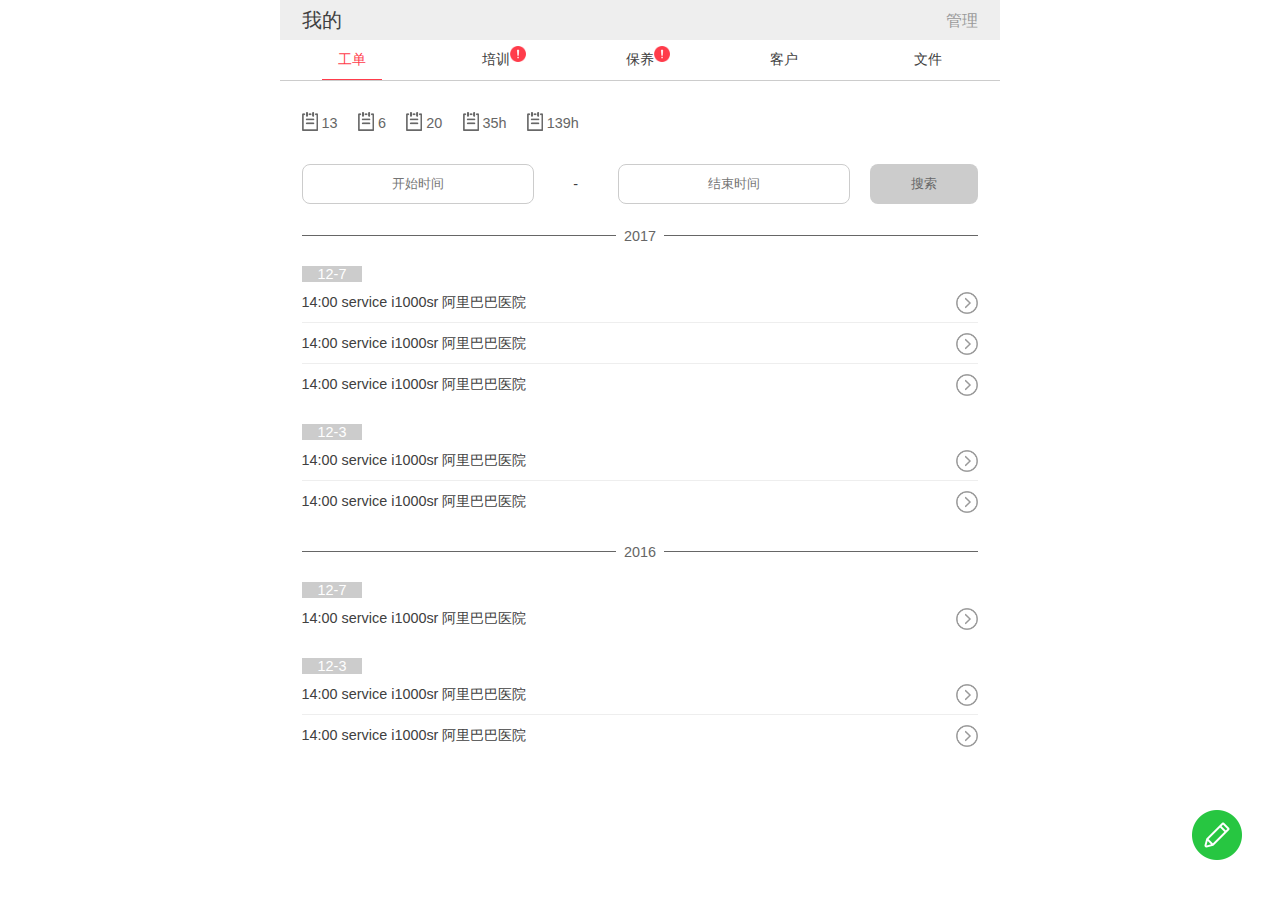
<file: my-order.html>
<!doctype html>
<html>
<head>
<meta charset="utf-8">
<meta name="viewport" content="width=device-width, initial-scale=1, maximum-scale=1" />
<meta name="apple-mobile-web-app-capable" content="yes" />
<title></title>
<link href="css/common.css" rel="stylesheet" type="text/css">
<script src="js/jquery-1.8.3.min.js"></script>
<script src="js/mobiscroll_002.js" type="text/javascript"></script>
<script src="js/mobiscroll_004.js" type="text/javascript"></script>
<link href="css/mobiscroll_002.css" rel="stylesheet" type="text/css">
<link href="css/mobiscroll_003.css" rel="stylesheet" type="text/css">
<script src="js/mobiscroll.js" type="text/javascript"></script>
<script src="js/mobiscroll_003.js" type="text/javascript"></script>
</head>

<body>
<div class="wrap">
    <div class="top-tit">我的<a href="">管理</a></div>
    <div class="top-nav">
        <a class="on" href=""><i>工单</i></a>
        <a class="warn" href=""><i>培训</i></a>
        <a class="warn" href=""><i>保养</i></a>
        <a href=""><i>客户</i></a>
        <a href=""><i>文件</i></a>
    </div>
    <div class="top-tools">
        <ul>
            <li><a href=""><img src="images/icon-order.png">13</a></li>
            <li><a href=""><img src="images/icon-order.png">6</a></li>
            <li><a href=""><img src="images/icon-order.png">20</a></li>
            <li><a href=""><img src="images/icon-order.png">35h</a></li>
            <li><a href=""><img src="images/icon-order.png">139h</a></li>
        </ul>
    </div>
    <div class="top-search">
        <input class="fl" type="text" readonly="readonly" name="appDate" id="appDate" placeholder="开始时间">-
        <button class="fr" type="button" name="button">搜索</button>
        <input class="fr" type="text" readonly="readonly" name="appDate" id="appDate1" placeholder="结束时间">
    </div>
    <div class="box94">
        <div class="year-list-tit"><i>2017</i></div>
        <dl class="year-list">
            <dt>12-7</dt>
            <dd>14:00  service  i1000sr 阿里巴巴医院 <a href=""><img src="images/icon-arrow.png"></a></dd>
            <dd>14:00  service  i1000sr 阿里巴巴医院 <a href=""><img src="images/icon-arrow.png"></a></dd>
            <dd>14:00  service  i1000sr 阿里巴巴医院 <a href=""><img src="images/icon-arrow.png"></a></dd>
        </dl>
        <dl class="year-list">
            <dt>12-3</dt>
            <dd>14:00  service  i1000sr 阿里巴巴医院 <a href=""><img src="images/icon-arrow.png"></a></dd>
            <dd>14:00  service  i1000sr 阿里巴巴医院 <a href=""><img src="images/icon-arrow.png"></a></dd>
        </dl>

        <div class="year-list-tit"><i>2016</i></div>
        <dl class="year-list">
            <dt>12-7</dt>
            <dd>14:00  service  i1000sr 阿里巴巴医院 <a href=""><img src="images/icon-arrow.png"></a></dd>
        </dl>
        <dl class="year-list">
            <dt>12-3</dt>
            <dd>14:00  service  i1000sr 阿里巴巴医院 <a href=""><img src="images/icon-arrow.png"></a></dd>
            <dd>14:00  service  i1000sr 阿里巴巴医院 <a href=""><img src="images/icon-arrow.png"></a></dd>
        </dl>
    </div>
    <a class="btn-edit" href=""><img class="wImg" src="images/btn-edit.png"></a>
</div>
</body>
<script type="text/javascript">
$(function () {
    var currYear = (new Date()).getFullYear();
    var opt={};
    opt.date = {preset : 'date'};
    opt.default = {
        theme: 'android-ics light', //皮肤样式
        display: 'modal', //显示方式
        mode: 'scroller', //日期选择模式
        dateFormat: 'yyyy-mm-dd',
        lang: 'zh',
        showNow: true,
        nowText: "今天",
        startYear: currYear - 10, //开始年份
        endYear: currYear //结束年份
    };

    $("#appDate").mobiscroll($.extend(opt['date'], opt['default']));
    $("#appDate1").mobiscroll($.extend(opt['date'], opt['default']));
});
</script>
</html>
</file>
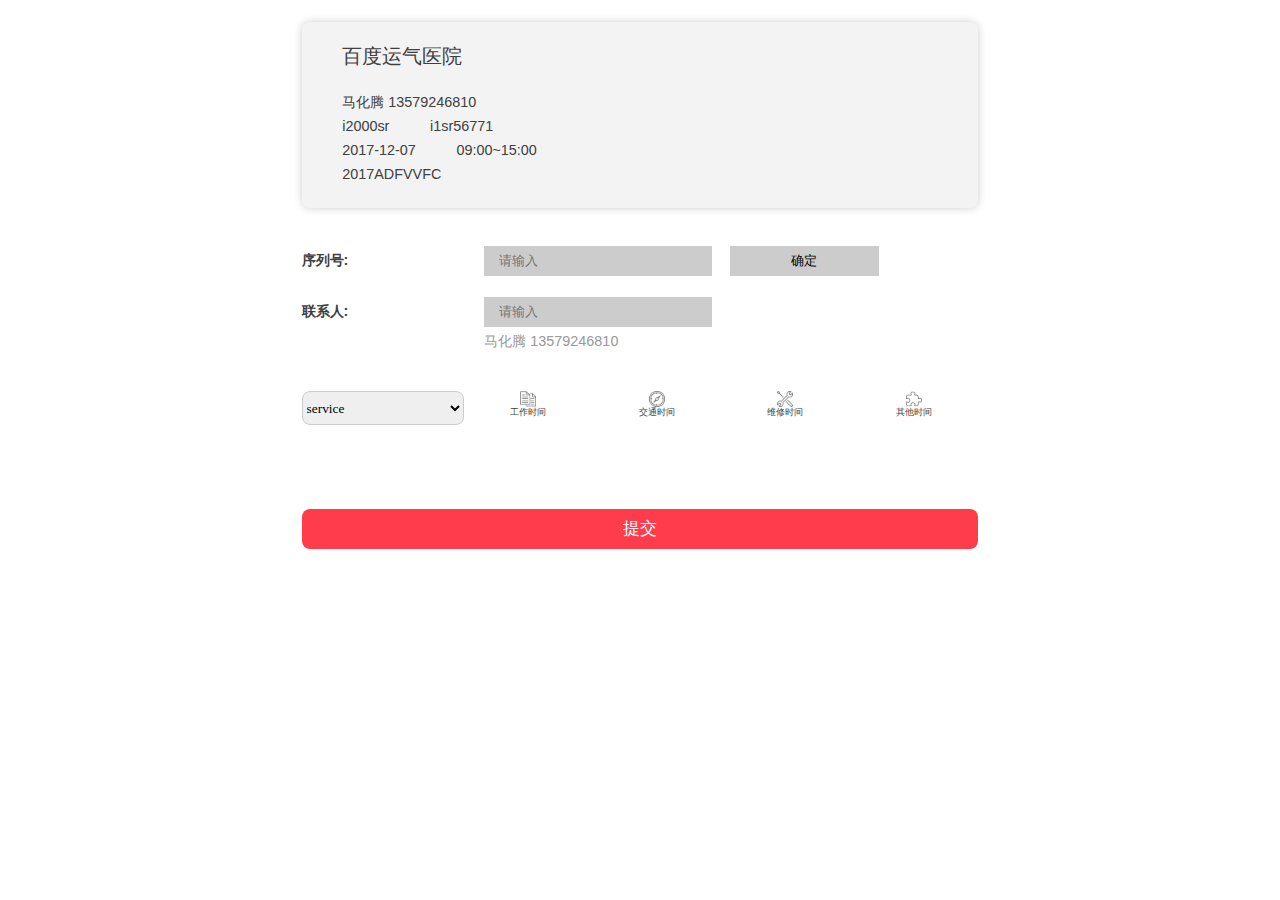
<file: my-ticket-edit1.html>
<!doctype html>
<html>
<head>
<meta charset="utf-8">
<meta name="viewport" content="width=device-width, initial-scale=1, maximum-scale=1" />
<meta name="apple-mobile-web-app-capable" content="yes" />
<title></title>
<link href="css/common.css" rel="stylesheet" type="text/css">
<link href="css/date.css" rel="stylesheet" type="text/css" />
</head>

<body>
<div class="wrap">
    <dl class="box94 ticket-top">
        <dt>百度运气医院</dt>
        <dd><span>马化腾 13579246810</span></dd>
        <dd><span>i2000sr</span>i1sr56771</dd>
        <dd><span>2017-12-07</span>09:00~15:00</dd>
        <dd><span>2017ADFVVFC</span></dd>
    </dl>
    <div class="clearfix"></div>
    <dl class="box94 ticket-main mt3">
        <dd>
            <span class="tit">序列号:</span>
            <span class="wen">
                <input class="id-inp" type="text" placeholder="请输入">
                <button class="id-btn" type="button" name="button">确定</button>
            </span>
        </dd>
        <dd>
            <span class="tit">联系人:</span>
            <span class="wen">
                <input class="id-inp" type="text" placeholder="请输入"><br>
                <span class="con-result">马化腾 13579246810</span>
            </span>
        </dd>
        <dd class="mt3 time-wrap">
            <select class="ticket-sel" name="">
                <option value="">service</option>
                <option value="">option</option>
                <option value="">select</option>
            </select>
            <span class="ticket-add-btn" id="time1"><img src="images/icon-edit1.png"><i>工作时间</i><input type="text"></span>
            <span class="ticket-add-btn" id="time2"><img src="images/icon-edit2.png"><i>交通时间</i></span>
            <span class="ticket-add-btn" id="time3"><img src="images/icon-edit3.png"><i>维修时间</i></span>
            <span class="ticket-add-btn" id="time4"><img src="images/icon-edit4.png"><i>其他时间</i></span>
        </dd>
        <dd>
            <dl class="ticket-list time1">
                <dt>工作时间</dt>
            </dl>
            <dl class="ticket-list time2">
                <dt>交通时间</dt>
            </dl>
            <dl class="ticket-list time3">
                <dt>维修时间</dt>
            </dl>
            <dl class="ticket-list time4">
                <dt>其他时间</dt>
            </dl>
        </dd>
        <div class="clearfix"></div>
    </dl>
    <div id="datePlugin"></div>
    <input type="hidden" value="" id="click_id">
    <button class="submit-btn" type="submit" name="button">提交</button>
</div>
</body>
<script src="js/jquery-1.8.3.min.js"></script>
<script type="text/javascript" src="js/date.js" ></script>
<script type="text/javascript">
$(function(){
    del_none();
	$('#time1').date({theme:"datetime"});
    $('#time2').date({theme:"datetime"});
    $('#time3').date({theme:"datetime"});
    $('#time4').date({theme:"datetime"});
    $(".time-wrap .ticket-add-btn").click(function(){
        var _index=$(this).index();
        $("#click_id").val(_index)
    })
});
function time1(datestr){
    $(".time1").append("<dd>"+datestr+"<a href='javascript:void(0)' onclick='timedel(this)'><img src='images/icon-close.png'></a></dd>");
    del_none();
}
function time2(datestr){
    $(".time2").append("<dd>"+datestr+"<a href='javascript:void(0)' onclick='timedel(this)'><img src='images/icon-close.png'></a></dd>");
    del_none();
}
function time3(datestr){
    $(".time3").append("<dd>"+datestr+"<a href='javascript:void(0)' onclick='timedel(this)'><img src='images/icon-close.png'></a></dd>");
    del_none();
}
function time4(datestr){
    $(".time4").append("<dd>"+datestr+"<a href='javascript:void(0)' onclick='timedel(this)'><img src='images/icon-close.png'></a></dd>");
    del_none();
}
function del_none(){
    $(".ticket-main").find(".ticket-list").each(function(){
        if($(this).find("dd").length!=0){
            $(this).removeClass("none");
        }else{
            $(this).addClass("none")
        }
    })
}
function timedel(obj){
    $(obj).parent().remove();
    del_none()
}
</script>
</html>
</file>
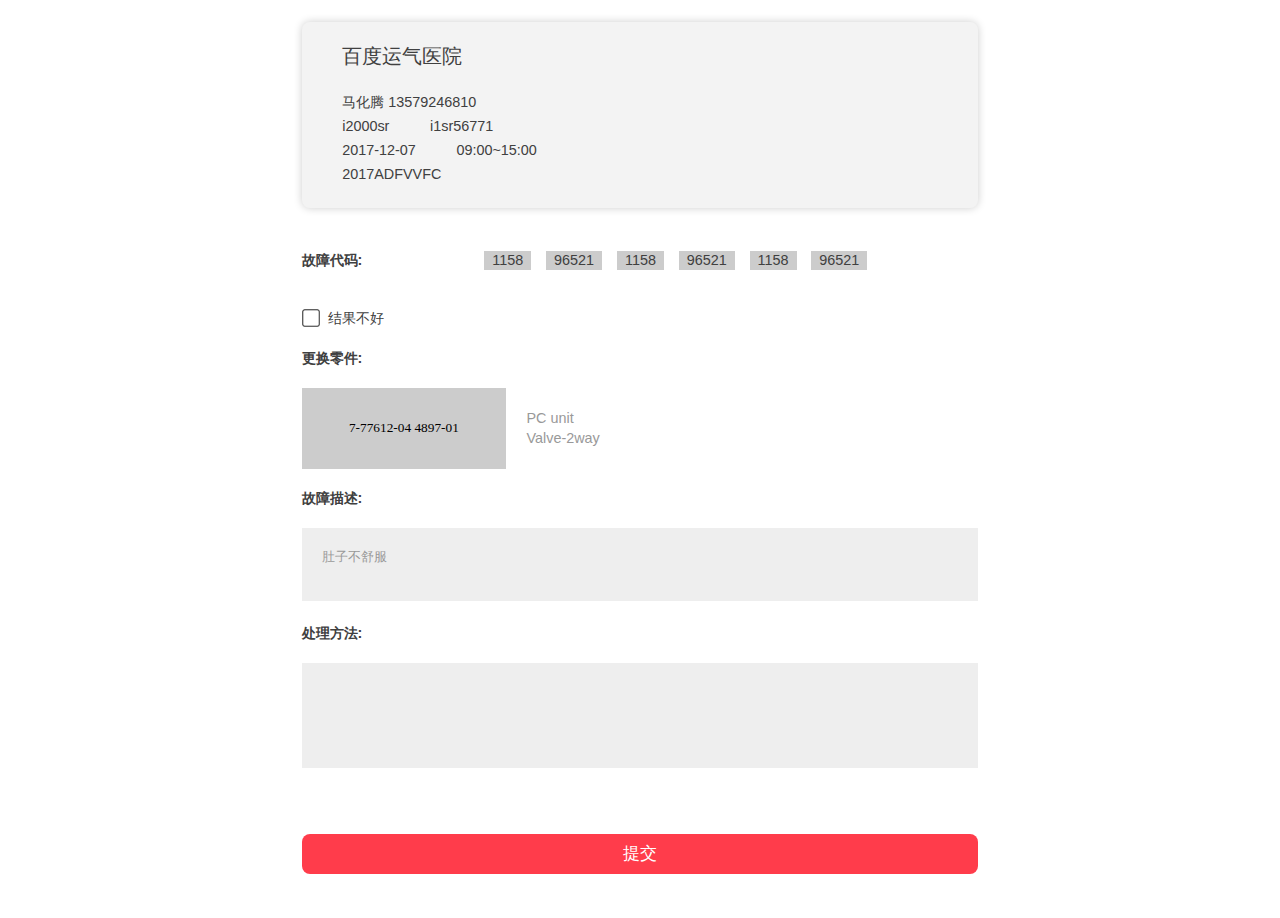
<file: my-ticket-edit2.html>
<!doctype html>
<html>
<head>
<meta charset="utf-8">
<meta name="viewport" content="width=device-width, initial-scale=1, maximum-scale=1" />
<meta name="apple-mobile-web-app-capable" content="yes" />
<title></title>
<link href="css/common.css" rel="stylesheet" type="text/css">
</head>

<body>
<div class="wrap">
    <dl class="box94 ticket-top">
        <dt>百度运气医院</dt>
        <dd><span>马化腾 13579246810</span></dd>
        <dd><span>i2000sr</span>i1sr56771</dd>
        <dd><span>2017-12-07</span>09:00~15:00</dd>
        <dd><span>2017ADFVVFC</span></dd>
    </dl>
    <div class="clearfix"></div>
    <dl class="box94 ticket-main mt3">
        <dd>
            <span class="tit">故障代码:</span>
            <span class="wen"><i>1158</i><i>96521</i><i>1158</i><i>96521</i><i>1158</i><i>96521</i></span>
        </dd>
        <dd>
            <label class="tit font-nor"><input type="checkbox" class="icon-chk">结果不好</label>
        </dd>
        <dd>
            <span class="tit1">更换零件:</span>
            <span class="wen1">
                <input type="text" class="change-1" name="" value="7-77612-04 4897-01">
                <span class="change-2">PC unit<br>Valve-2way</span>
            </span>
        </dd>
        <dd>
            <span class="tit1">故障描述:</span>
            <span class="wen1">
                <textarea class="gray-box" name="name" rows="2" cols="80">肚子不舒服</textarea>
            </span>
        </dd>
        <dd>
            <span class="tit1">处理方法:</span>
            <span class="wen1">
                <textarea class="gray-box" name="name" rows="4" cols="80"></textarea>
            </span>
        </dd>
        <div class="clearfix"></div>
    </dl>
    <button class="submit-btn" type="button" name="button">提交</button>
</div>
</body>
<script src="js/jquery-1.8.3.min.js"></script>
</html>
</file>
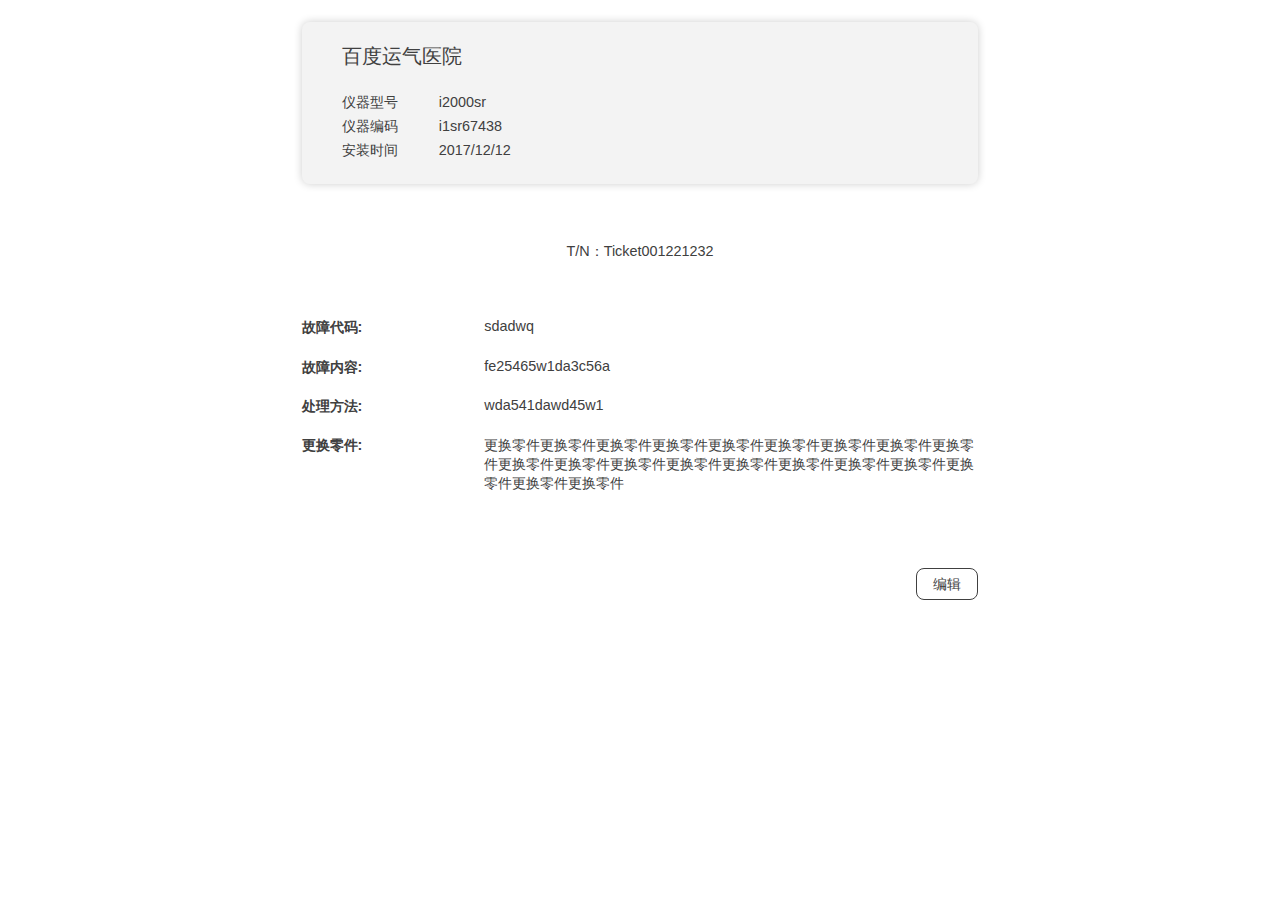
<file: my-ticket.html>
<!doctype html>
<html>
<head>
<meta charset="utf-8">
<meta name="viewport" content="width=device-width, initial-scale=1, maximum-scale=1" />
<meta name="apple-mobile-web-app-capable" content="yes" />
<title></title>
<link href="css/common.css" rel="stylesheet" type="text/css">
</head>

<body>
<div class="wrap">
    <dl class="box94 ticket-top">
        <dt>百度运气医院</dt>
        <dd><span>仪器型号</span>i2000sr</dd>
        <dd><span>仪器编码</span>i1sr67438</dd>
        <dd><span>安装时间</span>2017/12/12</dd>
    </dl>
    <div class="t-n">T/N：Ticket001221232</div>
    <dl class="box94 ticket-main">
        <dd>
            <span class="tit">故障代码:</span>
            <span class="wen">sdadwq</span>
        </dd>
        <dd>
            <span class="tit">故障内容:</span>
            <span class="wen">fe25465w1da3c56a</span>
        </dd>
        <dd>
            <span class="tit">处理方法:</span>
            <span class="wen">wda541dawd45w1</span>
        </dd>
        <dd>
            <span class="tit">更换零件:</span>
            <span class="wen">更换零件更换零件更换零件更换零件更换零件更换零件更换零件更换零件更换零件更换零件更换零件更换零件更换零件更换零件更换零件更换零件更换零件更换零件更换零件更换零件</span>
        </dd>
        <dd><a href="">编辑</a></dd>
    </dl>
</div>
</body>
<script src="js/jquery-1.8.3.min.js"></script>
</html>
</file>
<file: css/common.css>
@charset "utf-8";
/* CSS Document */
body, h1, h2, h3, p, div,dl,dd,dt, ol, ul, input, button { margin: 0; padding: 0; }
body { font-family: 'microsoft yahei', 'Arial', 'Helvetica', 'sans-serif'; text-align: center; -webkit-text-size-adjust: none; overflow-x: hidden; font-size: .9em; background:#fff; color: #404040}
ol, ul, li { list-style: none; }
a { text-decoration: none; }
input, button,select, textarea { border: 0; outline: none; border-radius: 0; font-family: 'microsoft yahei' !important; }
button { outline: 0; }
.fl { float: left; }
.fr { float: right !important; }
img { border: none; border: 0; outline: none }
i,b{font-weight: normal; font-style: normal;}
.relative{position: relative;}
.transition{transition:all .3s;-moz-transition:all .3s;-ms-transition:all .3s;-o-transition:all .3s;-webkit-transition:all .3s;}
.hImg{height: 100%; width: auto; float: left; display: block;}
.wImg{width: 100%; height: auto; float: left; display: block;}
.box{width: 100%; height: auto; background: #fff;}
.box94{width: 94%; height: auto; margin-left: 3%}
.empty{width: 100%; height: 50px; float: left;}
.none{display:none}
input {-webkit-appearance:none;}
.clearfix:before,.clearfix:after{display: table; content: " ";}
.clearfix:after{clear: both;}
.clearfix{*zoom: 1;}
.mt3{margin-top: 3%}

.cover{width: 100%; height: 100%; position: fixed; top: 0; right: 0; bottom: 0; left: 0; z-index: 20; background: rgba(0,0,0,.6); display: none}

.wrap{max-width:720px; min-width:320px; height:auto; margin:0 auto; position:relative}
.top-tit{width: 94%; height: 40px; line-height: 40px; line-height: 40px; text-align: left; font-size: 1.4em; padding:0 3%; background: #eee}
.top-tit a{height: 40px; display: block; float: right; color: #999; font-size: .8em}
.top-nav{width: 100%; height: 40px; border-bottom: 1px solid #ccc}
.top-nav a{width: 20%; height: 39px; line-height: 39px; display: block; float: left; color: #404040}
.top-nav a i{height: 39px; line-height: 39px; display: inline-block; padding: 0 16px}
.top-nav .on i{border-bottom: 1px solid #ff3c4b;color: #ff3c4b}
.top-nav .warn i{background: url(../images/icon-warn.png) right 6px no-repeat; background-size: 16px}
.top-tools{width: 94%; height: 40px; line-height: 40px; margin: 3% 0 3% 3%}
.top-tools ul{float: left; width: 100%}
.top-tools ul li{width: auto; height: 40px; display: block; float: left; margin-right: 3%}
.top-tools ul li a{width: auto; height: 40px; line-height: 40px; color: #666}
.top-tools ul li a img{width: 16px; margin-right: 4px; vertical-align: middle; line-height: 40px; margin-top: -5px}
.top-search{width: 94%; height: 40px; margin:0 0 3% 3%; line-height: 40px}
.top-search input{width: 34%; height: 38px; border: 1px solid #ccc; text-align: center; border-radius: 8px}
.top-search button{width: 16%; height: 40px ;margin-left: 3%; background: #ccc; color: #666; border-radius: 8px}
.year-list-tit{width: 100%; height: 20px; line-height: 20px; background: url(../images/icon-line.png) center repeat-x; color: #666; margin-top: 3%}
.year-list-tit i{padding: 0 8px; background: #fff}
.year-list{width: 100%; overflow: hidden;}
.year-list dt{background: #ccc; color: #fff;display: inline-block; padding: 0 16px; float: left; margin-top: 3%}
.year-list dd{width: 100%; height: 40px; line-height: 40px;border-bottom: 1px solid #eee; display: inline-block; float: left; text-align: left}
.year-list dd a{display: block; float: right; width: 22px; height: 22px; margin-top: 7px}
.year-list dd a img{width: 22px}
.year-list dd:last-child{border-bottom: none}
.btn-edit{width: 50px; height: 50px; position: fixed; bottom: 40px; right: 3%; z-index: 2}

.ticket-top{padding: 3% 0; background: #f3f3f3; margin: 3% ;border-radius: 8px; box-shadow: 0 0 8px rgba(0,0,0,.2)}
.ticket-top dt{font-size: 1.4em; margin: 0 0 3% 0; text-align: left; text-indent: 6%}
.ticket-top dd{text-align: left; height: 24px; line-height: 24px}
.ticket-top dd span{margin: 0 6%}
.t-n{width: 100%; margin: 8% 0}
.ticket-main dd{width: 100%; text-align: left; float: left; margin-bottom: 3%}
.ticket-main dd .tit{float: left;display: block; width: 24%; font-weight: bold;}
.ticket-main dd .wen{display: block; width: 73%; float: right;}
.ticket-main dd .tit1{float: left;display: block; width: 100%; margin-bottom: 3%; font-weight: bold;}
.ticket-main dd .wen1{display: block; width: 100%; float: left;}
.ticket-main dd .wen i{height: 19px; line-height: 19px; padding: 0 8px; background: #ccc; display: block; float: left; margin: 0 3% 3% 0}
.ticket-main dd a{height: 30px; padding: 0 16px; border: 1px solid #404040; border-radius: 8px; display: block; float: right; line-height: 30px; color: #404040; margin-top: 8%}

.icon-chk{width: 18px; height: 18px; margin-right: 8px; position: relative; top: 4px;}
.font-nor{font-weight: normal !important; width: auto !important}
.font-nor input[type=checkbox]{ -webkit-appearance: none; background: url(../images/icon-chk.png) no-repeat; background-size: contain;}
.font-nor input[type="checkbox"]:checked { background: url(../images/icon-chk1.png) no-repeat; background-size: contain;}
.change-1{height: 40px; line-height: 20px; background: #ccc; display: block; float: left; padding: 3%; text-align: center;}
.change-2{height: 40px; line-height: 20px;  display: block; float: left; padding: 3%; text-align: left; color: #999}
.gray-box{background: #eee; padding: 3%; width: 94%; color: #999; text-align: left;resize:none}
.submit-btn{width: 94%; height: 40px; line-height: 40px; background: #ff3c4b; color: #fff; border-radius: 8px; margin: 6% 0; font-size: 1.2em}

.id-inp{width: 40%; height: 30px; line-height: 30px; background: #ccc; padding: 0 3%; margin-right: 3%; position: relative;top: -5px}
.id-btn{width: 30%; height: 30px; line-height: 30px; background: #ccc; padding: 0 3%; position: relative;top: -5px}
.con-result{color: #999}

.ticket-sel{width: 24%; height: 34px; border-radius: 8px;border: 1px solid #ccc; float: left}
.ticket-add-btn{width: 19%; height: 30px; display: block; float: left; text-align: center}
.ticket-add-btn img{width: 16px; display: block; margin: 0 auto}
.ticket-add-btn i{width: 100%; display: block; font-size: .6em}
.ticket-list{width: 100%; overflow: hidden;}
.ticket-list dt{background: #ccc; color: #fff;display: inline-block; padding: 0 16px; float: left; margin-top: 3%}
.ticket-list dd{width: 100%; height: 40px; line-height: 40px;border-bottom: 1px solid #eee; display: inline-block; float: left; text-align: left; margin-bottom: 0}
.ticket-list dd a{display: block; float: right; width: 22px; height: 22px; margin-top: 7px; border: none}
.ticket-list dd a img{width: 16px}
.ticket-list dd:last-child{border-bottom: none}
</file>
<file: css/mobiscroll_002.css>
/* Datewheel overlay */
.dw {
    position: absolute;
    top: 5%;
    left: 0;
    z-index: 1001;
    color: #000;
    font-family: arial, verdana, sans-serif;
    font-size: 12px;
    text-shadow: none;
    box-sizing: border-box;
    -webkit-box-sizing: border-box;
    -moz-box-sizing: border-box;
    -webkit-user-select: none;
    -moz-user-select: none;
    -ms-user-select: none;
    -ms-touch-action: none;
    -webkit-tap-highlight-color: rgba(0, 0, 0, 0);
}
.dwi {
    position: static;
    margin: 5px;
    display: inline-block;
}
.dwwr {
    min-width: 170px;
    zoom: 1;
    padding: 0 10px;
    text-align: center;
}
/* Datewheel overlay background */
.dw-persp, .dwo {
    width: 100%;
    height: 100%;
    position: absolute;
    top: 0;
    left: 0;
    z-index: 1001;
}
.dwo {
    background: #000;
    opacity: .7;
    filter: Alpha(Opacity=70);
}
/* Bubble positionings */
.dw-bubble .dw {
    margin: 20px 0;
}
.dw-bubble .dw-arrw {
    position: absolute;
    left: 0;
    width: 100%;
}
.dw-bubble-top .dw-arrw {
    bottom: -36px;
}
.dw-bubble-bottom .dw-arrw {
    top: -36px;
}
.dw-bubble .dw-arrw-i {
    margin: 0 30px;
    position: relative;
    height: 36px;
}
.dw-bubble .dw-arr {
    display: block;
}
.dw-arr {
    display: none;
    position: absolute;
    left: 0;
    width: 0;
    height: 0;
    border-width: 18px 18px;
    border-style: solid;
    margin-left: -18px;
}
.dw-bubble-bottom .dw-arr {
    top: 0;
    border-color: transparent transparent #fff transparent;
}
.dw-bubble-top .dw-arr {
    bottom: 0;
    border-color: #fff transparent transparent transparent;
}
/* Datewheel wheel container wrapper */
.dwc {
    float: none;
    margin: 0 2px 5px 2px;
    padding-top: 30px;
    display: inline-block;
}
.dwcc {
    clear: both;
}
/* Datewheel label */
.dwl {
    text-align: center;
    line-height: 30px;
    height: 30px;
    white-space: nowrap;
    position: absolute;
    top: -30px;
    width: 100%;
}
/* Datewheel value */
.dwv {
    padding: 10px 0;
    border-bottom: 1px solid #000;
}
/* Datewheel wheel container */
.dwrc {
    -webkit-border-radius: 3px;
    border-radius: 3px;
}
.dwwc {
    margin: 0;
    padding: 0 2px;
    position: relative;
    background: #000;
    zoom: 1;
}
/* Datewheel wheels */
.dwwl {
    margin: 4px 2px;
    position: relative;
    z-index: 5;
}
.dww {
    margin: 0 2px;
    overflow: hidden;
    position: relative;
}
.dwsc .dwwl {
    background: #888;
    background: linear-gradient(#000 0%,#333 35%, #888 50%,#333 65%,#000 100%);
    background: -webkit-gradient(linear,left bottom,left top,from(#000),color-stop(0.35, #333),color-stop(0.50, #888),color-stop(0.65, #333),to(#000));
    background: -moz-linear-gradient(#000 0%,#333 35%, #888 50%,#333 65%,#000 100%);
    background: -o-linear-gradient(#000 0%,#333 35%, #888 50%,#333 65%,#000 100%);
}
.dwsc .dww {
    color: #fff;
    background: #444;
    background: linear-gradient(#000 0%,#444 45%, #444 55%, #000 100%);
    background: -webkit-gradient(linear,left bottom,left top,from(#000),color-stop(0.45, #444),color-stop(0.55, #444),to(#000));
    background: -moz-linear-gradient(#000 0%,#444 45%, #444 55%, #000 100%);
    background: -o-linear-gradient(#000 0%,#444 45%, #444 55%, #000 100%);
}
.dw-bf {
    -webkit-perspective: 1000;
    -webkit-backface-visibility: hidden;
}
.dw-ul {
    position: relative;
    z-index: 2;
}
.dw-li {
    padding: 0 5px;
    display: block;
    text-align: center;
    line-height: 40px;
    font-size: 26px;
    white-space: nowrap;
    text-shadow: 0 1px 1px #000;
    vertical-align: bottom;
    opacity: .3;
    filter: Alpha(Opacity=30);
}
/* Higlighted */
.dw-li.dw-hl {
    background: #fff;
    background: rgba(255,255,255,.3);
}
/* Valid entry */
.dw-li.dw-v {
    opacity: 1;
    filter: Alpha(Opacity=100);
}
/* Hidden entry */
.dw-li.dw-h {
    visibility: hidden;
}
.dw-i {
    position: relative;
    height: 100%;
}
/* Wheel +/- buttons */
.dwwb {
    position: absolute;
    z-index: 4;
    left: 0;
    cursor: pointer;
    width: 100%;
    height: 40px;
    text-align: center;
    opacity: 1;
    transition: opacity .2s linear;
    -webkit-transition: opacity .2s linear;
}
.dwa .dwwb {
    opacity: 0;
}
.dwwbp {
    top: 0;
    -webkit-border-radius: 3px 3px 0 0;
    border-radius: 3px 3px 0 0;
    font-size: 40px;
}
.dwwbm {
    bottom: 0;
    -webkit-border-radius: 0 0 3px 3px;
    border-radius: 0 0 3px 3px;
    font-size: 32px;
    font-weight: bold;
}
.dwpm .dwwc {
    background: transparent;
}
.dwpm .dww {
    margin: 0;
}
.dwpm .dw-li {
    text-shadow: none;
}
.dwpm .dwwol {
    display: none;
}
/* Datewheel wheel overlay */
.dwwo {
    position: absolute;
    z-index: 3;
    top: 0;
    left: 0;
    width: 100%;
    height: 100%;
    background: linear-gradient(#000 0%,rgba(44,44,44,0) 52%, rgba(44,44,44,0) 48%, #000 100%);
    background: -webkit-gradient(linear,left bottom,left top,from(#000),color-stop(0.52, rgba(44,44,44,0)),color-stop(0.48, rgba(44,44,44,0)),to(#000));
    background: -moz-linear-gradient(#000 0%,rgba(44,44,44,0) 52%, rgba(44,44,44,0) 48%, #000 100%);
    background: -o-linear-gradient(#000 0%,rgba(44,44,44,0) 52%, rgba(44,44,44,0) 48%, #000 100%);
}
/* Background line */
.dwwol {
    position: absolute;
    z-index: 1;
    top: 50%;
    left: 0;
    width: 100%;
    height: 0;
    margin-top: -1px;
    border-top: 1px solid #333;
    border-bottom: 1px solid #555;
}
/* Datewheel button */
.dwbg .dwb {
    cursor: pointer;
    overflow: hidden;
    display: block;
    height: 40px;
    line-height: 40px;
    padding: 0 15px;
    margin: 0 2px;
    font-size: 14px;
    font-weight: bold;
    text-decoration: none;
    text-shadow: 0 -1px 1px #000;
    border-radius: 5px;
    box-shadow: 0 1px 3px rgba(0,0,0,0.5);
    color: #fff;
    background: #000;
    background: linear-gradient(#6e6e6e 50%,#000 50%);
    background: -webkit-gradient(linear,left bottom,left top,color-stop(0.5, #000),color-stop(0.5, #6e6e6e));
    background: -moz-linear-gradient(#6e6e6e 50%,#000 50%);
    background: -o-linear-gradient(#6e6e6e 50%,#000 50%);
    white-space: nowrap;
    text-overflow: ellipsis;
    -webkit-box-shadow: 0 1px 3px rgba(0,0,0,0.5);
    -webkit-border-radius: 5px;
}
/* Datewheel button container */
.dwbc {
    padding: 5px 0;
    text-align: center;
    clear: both;
}
.dwbc:after {
    content: '';
    display: block;
    clear: both;
}
/* Datewheel button wrapper */
.dwbw {
    display: inline-block;
    float: left;
    width: 50%;
    position: relative;
    z-index: 5;
}
.dwbc-p .dwbw {
    width: 33.33%;
}
/* Hidden label */
.dwhl {
    padding-top: 10px;
}
.dwhl .dwl {
    display: none;
}
/* Multiple selection */
.dwms .dwwms .dw-li {
    padding: 0 40px;
    position: relative;
}
.dwms .dw-msel:after {
    width: 40px;
    text-align: center;
    position: absolute;
    top: 0;
    left: 0;
    content: '✔';
}
/* Backgrounds */
.dwbg {
    background: #fff;
    border-radius: 3px;
    -webkit-border-radius: 3px;
}
.dwbg .dwpm .dwwl {
    border: 1px solid #aaa;
}
.dwbg .dwpm .dww {
    color: #000;
    background: #fff;
    -webkit-border-radius: 3px;
}
.dwbg .dwwb {
    background: #ccc;
    color: #888;
    text-shadow: 0 -1px 1px #333;
    box-shadow: 0 0 5px #333;
    -webkit-box-shadow: 0 0 5px #333;
}
.dwbg .dwwbp {
    background: linear-gradient(#f7f7f7,#bdbdbd);
    background: -webkit-gradient(linear,left bottom,left top,from(#bdbdbd),to(#f7f7f7));
    background: -moz-linear-gradient(#f7f7f7,#bdbdbd);
    background: -o-linear-gradient(#f7f7f7,#bdbdbd);
}
.dwbg .dwwbm {
    background: linear-gradient(#bdbdbd,#f7f7f7);
    background: -webkit-gradient(linear,left bottom,left top,from(#f7f7f7),to(#bdbdbd));
    background: -moz-linear-gradient(#bdbdbd,#f7f7f7);
    background: -o-linear-gradient(#bdbdbd,#f7f7f7);
}
.dwbg .dwb-a {
    background: #3c7500;
    background: linear-gradient(#94c840 50%,#3c7500 50%);
    background: -webkit-gradient(linear,left bottom,left top,color-stop(0.5, #3c7500),color-stop(0.5, #94c840));
    background: -moz-linear-gradient(#94c840 50%,#3c7500 50%);
    background: -o-linear-gradient(#94c840 50%,#3c7500 50%);
}
.dwbg .dwwl .dwb-a {
    background: #3c7500;
    background: linear-gradient(#94c840,#3c7500);
    background: -webkit-gradient(linear,left bottom,left top,from(#3c7500),to(#94c840));
    background: -moz-linear-gradient(#94c840,#3c7500);
    background: -o-linear-gradient(#94c840,#3c7500);
}
</file>
<file: css/mobiscroll_003.css>
/* Android ICS skin */
.android-ics .dw {
    padding: 0;
    color: #31b6e7;
    background: #292829;
}
.android-ics .dw .dwwc,
.android-ics .dw .dwwl,
.android-ics .dw .dww,
.android-ics .dw .dwb,
.android-ics .dw .dwpm .dww {
    background: none;
}
.android-ics .dwwr {
    padding: 0;
}
.android-ics .dwc {
    margin: 0;
    padding: 30px 10px 1px 10px;
}
.android-ics .dwhl {
    padding: 1px 10px;
}
.android-ics .dwv {
    height: 36px;
    line-height: 36px;
    padding: 0;
    border-bottom: 2px solid #31b6e7;
    font-size: 18px;
}
.android-ics .dwwl {
    margin: 0 2px;
}
.android-ics .dww,
.android-ics .dw .dwpm .dwwl,
.android-ics .dw .dwpm .dww {
    border: 0;
}
.android-ics .dww .dw-li {
    color: #fff;
    font-size: 18px;
    text-shadow: none;
}
.android-ics .dww .dw-li.dw-hl {
    background: #31b6e7;
    background: rgba(49,182,231,.5);
}
.android-ics .dwwo {
    background: linear-gradient(#282828 0%,rgba(40,40,40,0) 52%, rgba(40,40,40,0) 48%, #282828 100%);
    background: -webkit-gradient(linear,left bottom,left top,from(#282828),color-stop(0.52, rgba(40,40,40,0)),color-stop(0.48, rgba(40,40,40,0)),to(#282828));
    background: -moz-linear-gradient(#282828 0%,rgba(40,40,40,0) 52%, rgba(40,40,40,0) 48%, #282828 100%);
    background: -o-linear-gradient(#282828 0%,rgba(40,40,40,0) 52%, rgba(40,40,40,0) 48%, #282828 100%);
}
.android-ics .dw .dwwb {
    background: #292829;
    box-shadow: none;
    -webkit-box-shadow: none;
}
.android-ics .dwwb span {
    display: none;
}
.android-ics .dwwb:after {
    position: absolute;
    top: 50%;
    left: 50%;
    margin-top: -8px;
    margin-left: -8px;
    color: #7e7e7e;
    width: 0;
    height: 0;
    border-width: 8px;
    border-style: solid;
    content: '';
}
.android-ics .dwwbm {
    top: 0;
    bottom: auto;
}
.android-ics .dwwbp {
    bottom: 0;
    top: auto;
}
.android-ics .dwwbm:after {
    border-color: transparent transparent #7e7e7e transparent;
}
.android-ics .dwwbp:after {
    border-color: #7e7e7e transparent transparent transparent;
}
.android-ics .dw .dwwl .dwb-a {
    background: #292829;
}
.android-ics .dwwbm.dwb-a:after {
    border-color: transparent transparent #319abd transparent;
}
.android-ics .dwwbp.dwb-a:after {
    border-color: #319abd transparent transparent transparent;
}
.android-ics .dw .dwwol {
    width: 60%;
    left: 20%;
    height: 36px;
    border-top: 2px solid #31b6e7;
    border-bottom: 2px solid #31b6e7;
    margin-top: -20px;
    display: block;
}
.android-ics .dwbc {
    border-top: 1px solid #424542;
    padding: 0;
}
.android-ics .dw .dwb {
    height: 36px;
    line-height: 36px;
    padding: 0;
    margin: 0;
    font-weight: normal;
    text-shadow: none;
    box-shadow: none;
    border-radius: 0;
    -webkit-border-radius: 0;
    -webkit-box-shadow: none;
}
.android-ics .dw .dwb-a {
    background: #29799c;
}
.android-ics .dwb-s .dwb, .android-ics .dwb-n .dwb {
    border-right: 1px solid #424542;
}
/* Docked */
.android-ics.dw-bottom .dw, .android-ics.dw-top .dw {
    border-radius: 0;
    -webkit-border-radius: 0;
}
/* Multiple select */
.android-ics .dwwms .dwwol {
    display: none;
}
.android-ics .dwwms .dw-li {
    padding-left: 5px;
    padding-right: 36px;
}
.android-ics .dwwms .dw-li:after {
    content: '';
    position: absolute;
    top: 50%;
    left: auto;
    right: 10px;
    width: 14px;
    height: 14px;
    margin-top: -9px;
    color: #31b6e7;
    line-height: 14px;
    border: 1px solid #424542;
    text-shadow: 0 0 5px #29799c;
}
.android-ics .dwwms .dw-msel:after {
    content: '✔';
}
/* Light version */
.android-ics.light .dw {
    background: #f5f5f5;
}
.android-ics.light .dww .dw-li {
    color: #000;
}
.android-ics.light .dwwo {
    background: linear-gradient(#f5f5f5 0%,rgba(245,245,245,0) 52%, rgba(245,245,245,0) 48%, #f5f5f5 100%);
    background: -webkit-gradient(linear,left bottom,left top,from(#f5f5f5),color-stop(0.52, rgba(245,245,245,0)),color-stop(0.48, rgba(245,245,245,0)),to(#f5f5f5));
    background: -moz-linear-gradient(#f5f5f5 0%,rgba(245,245,245,0) 52%, rgba(245,245,245,0) 48%, #f5f5f5 100%);
    background: -o-linear-gradient(#f5f5f5 0%,rgba(245,245,245,0) 52%, rgba(245,245,245,0) 48%, #f5f5f5 100%);
}
.android-ics.light .dw .dwwb {
    background: #f5f5f5;
    color: #f5f5f5;
}
.android-ics.light .dwbc {
    border-top: 1px solid #dbdbdb;
}
.android-ics.light .dwb {
    color: #000;
}
.android-ics.light .dwb-a {
    color: #fff;
}
.android-ics.light .dwb-s .dwb, .android-ics.light .dwb-n .dwb {
    border-right: 1px solid #dbdbdb;
}
/* Bubble positioning */
.android-ics .dw-bubble-bottom .dw-arr {
    border-color: transparent transparent #292829 transparent;
}
.android-ics .dw-bubble-top .dw-arr {
    border-color: #292829 transparent transparent transparent;
}
/* Bubble positioning */
.android-ics.light .dw-bubble-bottom .dw-arr {
    border-color: transparent transparent #f5f5f5 transparent;
}
.android-ics.light .dw-bubble-top .dw-arr {
    border-color: #f5f5f5 transparent transparent transparent;
}
/* Multiple select */
.android-ics.light .dwwms .dw-li:after {
    text-shadow: 0 0 5px #31b6e7;
}
</file>
<file: css/date.css>
.page {display: none;position: fixed;top: 0;left: 0;bottom: 0;right: 0;width: 100%;height: 100%;overflow: hidden;}

#datescroll div{float: left;margin-left: 10%;margin-top: 15px;padding-right: 22px;}
#datescroll_datetime div{float: left;margin-left: 10%;padding-right: 22px;}
#yearwrapper{position: absolute;left: 0;top:45px;bottom: 60px;width:80%;}
#monthwrapper{position: absolute;left: 26%;top:45px;bottom: 60px;width:80%;}
#daywrapper{position: absolute;left: 50%;top:45px;bottom: 60px;width:80%;}
#Hourwrapper{position: absolute;left: 0;top:195px;bottom: 68px;width:80%;}
#Minutewrapper{position: absolute;left: 26%;top:195px;bottom: 68px;width:80%;}
#Secondwrapper{position: absolute;left: 50%;top:195px;bottom: 68px;width:80%;}
#Hourwrapper ul li{color: #898989;font-size: 16px;}
#Minutewrapper ul li{color: #898989;font-size: 16px;}
#Secondwrapper ul li{color: #898989;font-size: 16px;}
#Secondwrapper ul{ margin-top:3px;}
#yearwrapper ul li{color: #898989;font-size: 16px;}
#monthwrapper ul li{color: #898989;font-size: 16px;}
#daywrapper ul li{color: #898989;font-size: 16px;}
#markyear{position:relative; margin-left: 76px;top:-2px;}
#markmonth{position:relative; margin-left: 40px;top:-2px;}
#markday{position:relative; margin-left: 42px;top:-2px;}
#markhour{position:relative; margin-left: 62px;top:-2px;}
#markminut{position:relative; margin-left: 58px;top:-2px;}
#marksecond{position:relative; margin-left: 68px;top:-2px;}
#dateheader{width: 100%;height: 50px;background: #79C12F;text-align: center;color: #fff;line-height: 50px;font-size: 20px;}
#setcancle ul{text-align: center;line-height: 30px; margin:1px auto;font-size: 20px;}
#setcancle ul li{border-radius:3px;float: left;width: 40%;height: 30px;list-style-type: none;font-family:'microsoft yahei';font-size:16px;}
#dateconfirm{position: absolute;background:#f75e46;left:20px;color:#fff;}
#datecancle{position: absolute;background:  #dcdddd;right:20px;width: 40%;color:#666;}
#dateshadow{display: none;position: absolute;width: 100%;height: 100%;top:0;left:0;background: #000; filter:alpha(Opacity=50);-moz-opacity:0.5;opacity: 0.5;}
#datePage{font-size: 22px; border-radius: 3px; position:fixed;top:110px;MARGIN-RIGHT: auto;vertical-align:middle;
MARGIN-LEFT: auto;width: 80%;;height: 240px;background: #FFFFFF;z-index:9999999;}
#datetitle{width: 100%;height:50px;background: #f75e46;text-align: center;color: #fff;line-height: 50px;font-size: 20px;font-family:'microsoft yahei';}
#datetitle h1{font-weight:normal; font-size:24px;}
#datemark{font-size: 18px;left:5%;width: 90%;height: 30px;position:absolute;top:105px;background:#eee;border:1px solid #eee;}
#timemark{font-size: 18px;left:5%;width: 90%;height: 30px;position:absolute;top:240px;background:#eee;border:1px solid #eee;}
#datescroll{background: #F8F8F8;width:94%; margin:10px 3%;border: 1px solid #E0E0E0;border-radius: 4px;height: 120px;text-align: center;line-height: 40px;}
#datescroll_datetime{display: none;background:#F8F8F8;width:94%; margin:10px 3%;margin-top: 10px;border: 1px solid #E0E0E0;border-radius: 4px;height: 120px;text-align: center;line-height: 40px;}
#yearwrapper ul,#monthwrapper ul,#daywrapper ul{width:40%;}
#Hourwrapper ul,#Minutewrapper ul,#Secondwrapper ul{width:40%;}
#dateFooter{width:100%;background: #fff;height: 50px;bottom: 0px;position: absolute;}
</file>
